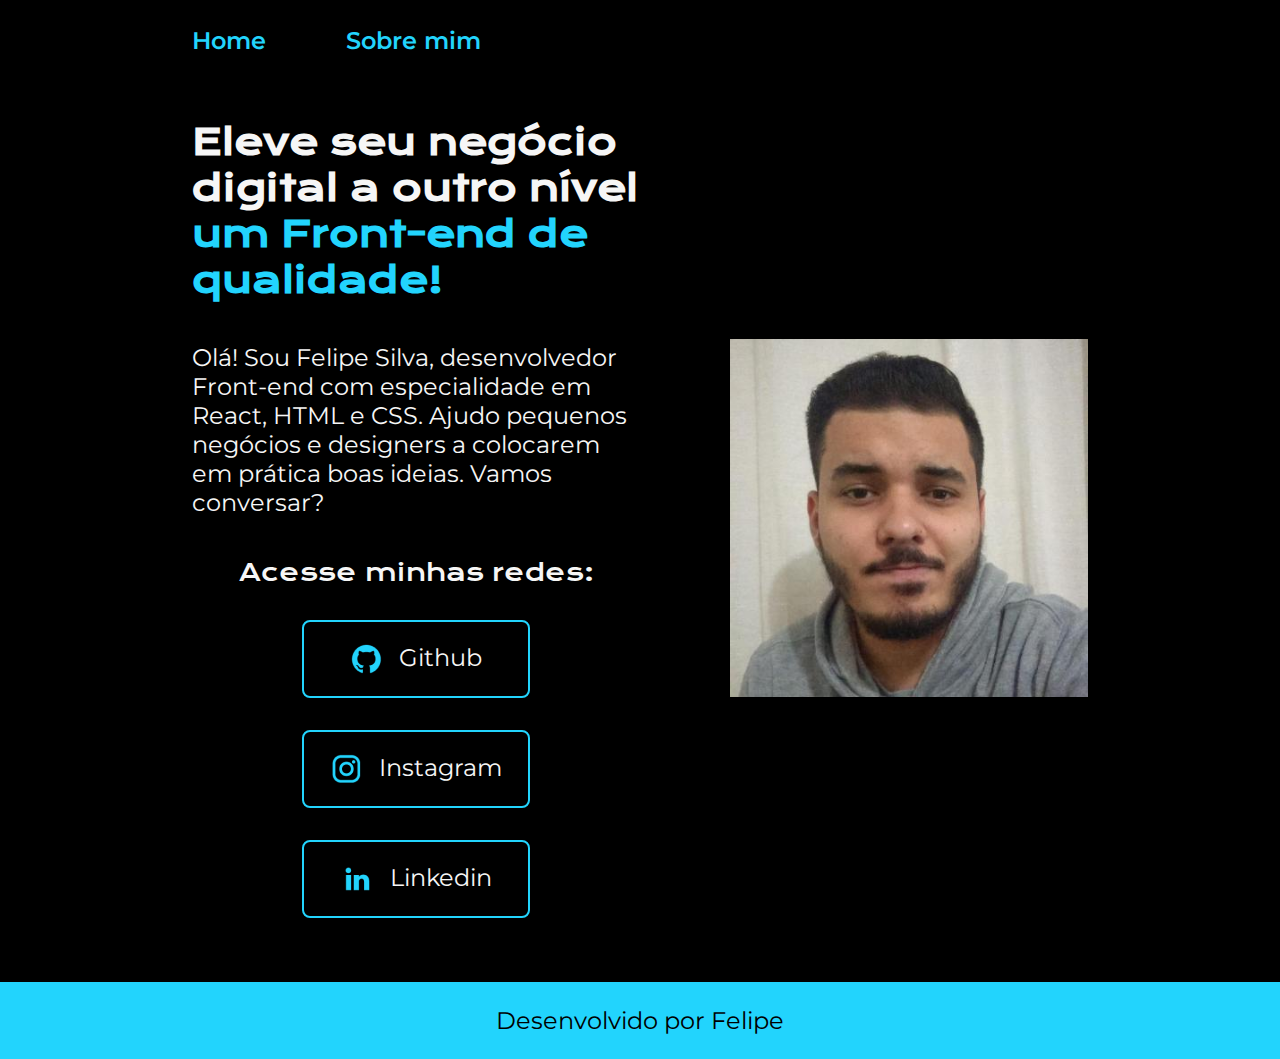
<file: index.html>
<!DOCTYPE html>
<html lang="pt-br">
<head>
    <meta charset="UTF-8">
    <meta name="viewport" content="width=device-width, initial-scale=1.0">
    <title>Portfolio</title>
    <link rel="stylesheet" href="./styles/style.css">
</head>
<body>
    <header class="cabecalho">
        <nav class="cabecalho__menu">
            <a class="cabecalho__menu__link" href="index.html">Home</a>
            <a class="cabecalho__menu__link" href="about.html">Sobre mim</a>
        </nav>
    </header>
    <main class="apresentacao">
        <section class="apresentacao__conteudo">
            <h1 class="apresentacao__conteudo__titulo">Eleve seu negócio digital a outro nível <strong class="titulo-destaque"> um Front-end de qualidade!</strong></h1>
            <p class="apresentacao__conteudo__texto">Olá! Sou Felipe Silva, desenvolvedor Front-end com especialidade em React, HTML e CSS. Ajudo pequenos negócios e designers a colocarem em prática boas ideias. Vamos conversar?</p>
            <div class="apresentacao__links">
                <h2 class="apresentacao__links__subtitulo">Acesse minhas redes:</h2>
                <a class="apresentacao__links__link" href="https://github.com/FelipeFelgueiras">
                    <img src="./assets/github.png">
                    Github
                </a>
                <a class="apresentacao__links__link" href="https://www.instagram.com/felgueirasfelipe/">
                    <img src="./assets/instagram.png">
                    Instagram
                </a>                <a class="apresentacao__links__link" href="https://www.linkedin.com/in/felipe-felgueiras-0784451a3/">
                    <img src="./assets/linkedin.png">
                    Linkedin
                </a>
            </div>
        </section>
        <img class="apresentacao__imagem" src="./assets/self.jpg" alt="Imagem minha">
    </main>
    <footer class="rodape">
        <p>Desenvolvido por Felipe</p>
    </footer>
</body>
</html>
</file>
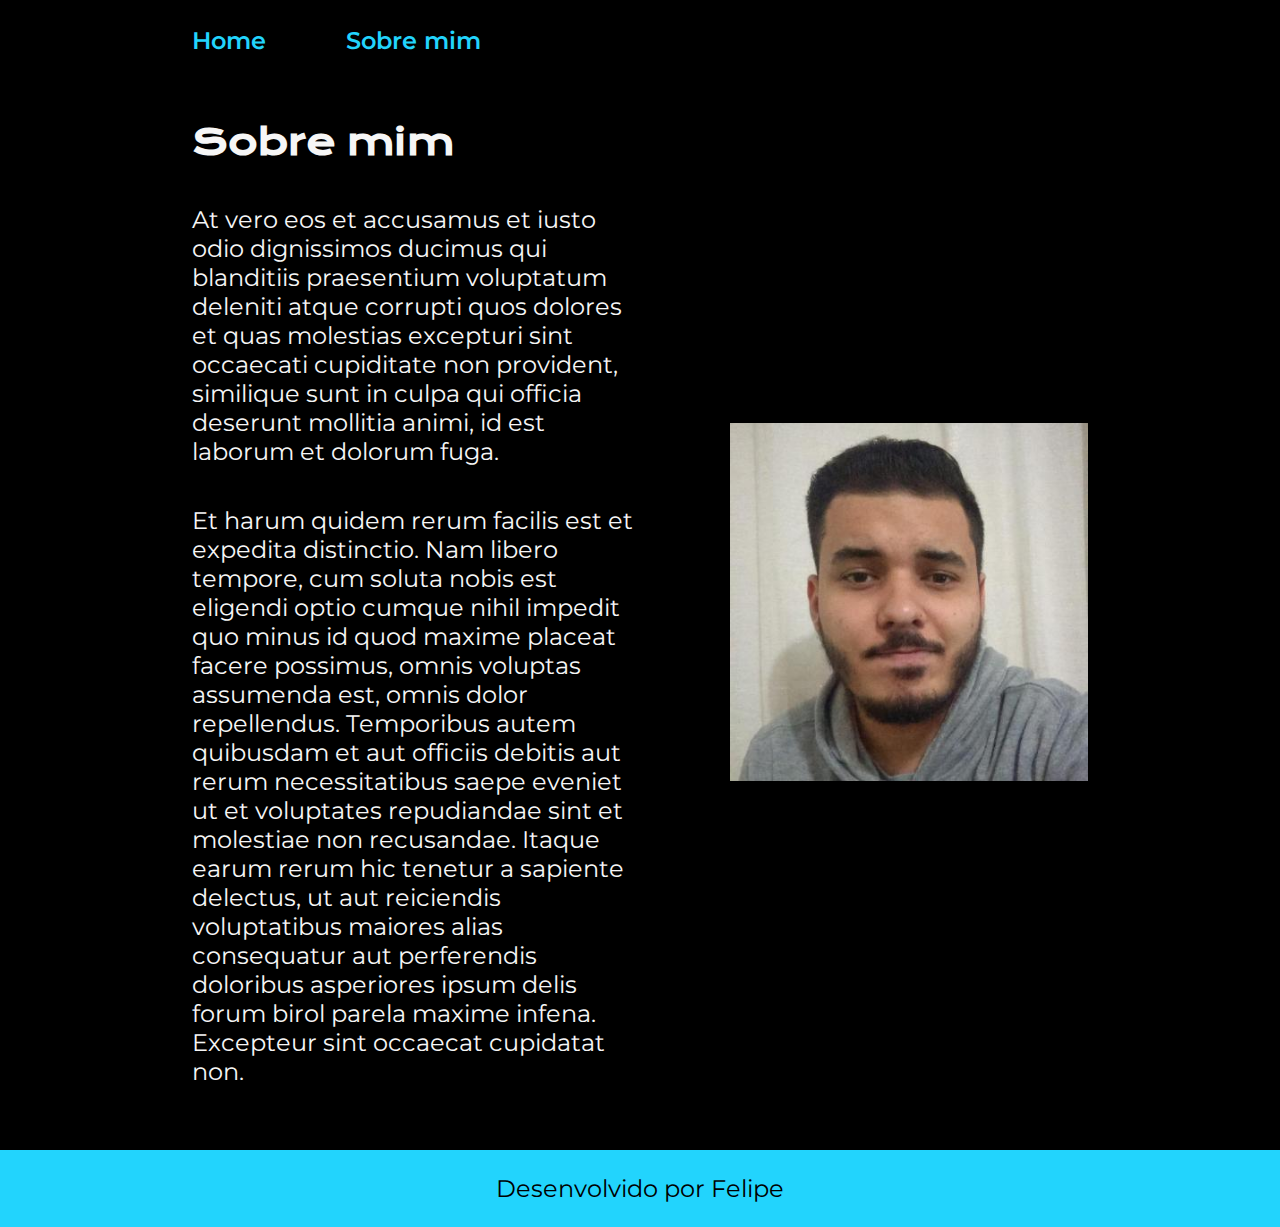
<file: about.html>
<!DOCTYPE html>
<html lang="pt-br">
<head>
    <meta charset="UTF-8">
    <meta name="viewport" content="width=device-width, initial-scale=1.0">
    <title>Sobre mim</title>
    <link rel="stylesheet" href="./styles/style.css">
</head>
<body>
    <header class="cabecalho">
        <nav class="cabecalho__menu">
            <a class="cabecalho__menu__link" href="index.html">Home</a>
            <a class="cabecalho__menu__link" href="about.html">Sobre mim</a>
        </nav>
    </header>

    <main class="apresentacao">
        <section class="apresentacao__conteudo">
            <h1 class="apresentacao__conteudo__titulo">Sobre mim</h1>
            <p class="apresentacao__conteudo__texto">At vero eos et accusamus et iusto odio dignissimos ducimus qui blanditiis praesentium voluptatum deleniti atque corrupti quos dolores et quas molestias excepturi sint occaecati cupiditate non provident, similique sunt in culpa qui officia deserunt mollitia animi, id est laborum et dolorum fuga.</p>
            <p class="apresentacao__conteudo__texto">Et harum quidem rerum facilis est et expedita distinctio. Nam libero tempore, cum soluta nobis est eligendi optio cumque nihil impedit quo minus id quod maxime placeat facere possimus, omnis voluptas assumenda est, omnis dolor repellendus. Temporibus autem quibusdam et aut officiis debitis aut rerum necessitatibus saepe eveniet ut et voluptates repudiandae sint et molestiae non recusandae. Itaque earum rerum hic tenetur a sapiente delectus, ut aut reiciendis voluptatibus maiores alias consequatur aut perferendis doloribus asperiores ipsum delis forum birol parela maxime infena. Excepteur sint occaecat cupidatat non.</p>
        </section>
        <img class="apresentacao__imagem" src="assets/self.jpg">
    </main>

    <footer class="rodape">
        <p>Desenvolvido por Felipe</p>
    </footer>
</body>
</html>
</file>
<file: styles/style.css>
@import url('https://fonts.googleapis.com/css2?family=Krona+One&family=Montserrat:wght@100;400&display=swap');

:root {
    --cor--primaria: #000000;
    --cor--secundaria: #F6F6F6;
    --cor--terciaria: #22d4fd;
    --cor--hover: #272727;
    --fonte--primaria: 'Montserrat', sans-serif;
    --fonte--secundaria: 'Krona One', sans-serif;
}

* {
    margin: 0;
    padding: 0;
}

.cabecalho {
    padding: 2% 0% 0% 15%;
}

.cabecalho__menu {
    display: flex;
    gap: 80px;
}

.cabecalho__menu__link {
    color: var(--cor--terciaria);
    font-family: var(--fonte--primaria);
    font-size: 1.5rem;
    font-weight: 600;
    text-decoration: none;
}

.apresentacao {
    display: flex;
    align-items: center;
    justify-content: space-between;
    padding: 5% 15%;
}

.apresentacao__conteudo {
    width: 50%;
    display: flex;
    flex-direction: column;
    gap: 40px;
}

.apresentacao__conteudo__titulo {
    font-size: 2.25rem;
    font-family: var(--fonte--secundaria);
}

.apresentacao__conteudo__texto {
    font-size: 1.5rem;
    font-family: var(--fonte--primaria);
}

body {
    box-sizing: border-box;
    background-color: var(--cor--primaria);
    color: var(--cor--secundaria);
}

.titulo-destaque {
    color: var(--cor--terciaria);
}

.apresentacao__links {
    display: flex;
    flex-direction: column;
    justify-content: space-between;
    align-items: center;
    gap: 32px;
}

.apresentacao__links__subtitulo {
    font-family: var(--fonte--secundaria);
    font-weight: 400;
    font-size: 1.5rem;
}

.apresentacao__links__link {
    display: flex;
    justify-content: center;
    gap: 16px;
    width: 50%;
    text-align: center;
    border-radius: 8px;
    font-size: 1.5rem;
    padding: 21px 0px;
    text-decoration: none;
    color: var(--cor--secundaria);
    font-family: var(--fonte--primaria);
    border: 2px solid var(--cor--terciaria);
}

.apresentacao__links__link:hover {
    background-color: var(--cor--hover);
}

.apresentacao__imagem {
    width: 40%;
}

.rodape {
    color: var(--cor--primaria);
    background-color: var(--cor--terciaria);
    text-align: center;
    padding: 24px;
    font-size: 1.5rem;
    font-family: var(--fonte--primaria);
    font-weight: 400;
}

@media (max-width: 1200px) {
    .apresentacao {
        flex-direction: column;
        padding: 5%;
    }

    .apresentacao__conteudo {
        width: auto;
    }

    .cabecalho {
        padding: 10%;
    }

    .cabecalho__menu {
        justify-content: center;
    }
}
</file>
